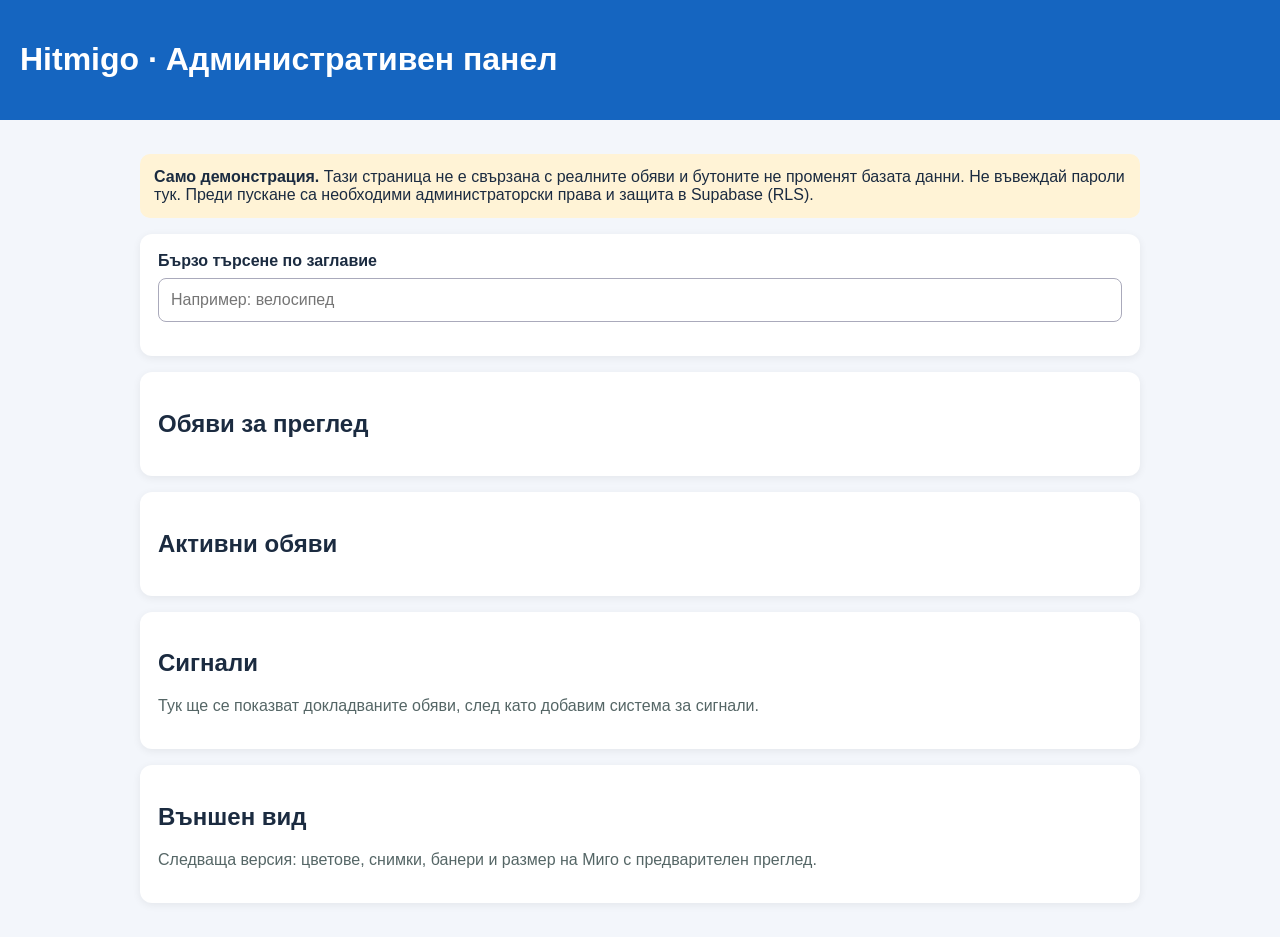
<file: admin-demo.html>
<!doctype html>
<html lang="bg"><head><meta charset="utf-8"><meta name="viewport" content="width=device-width,initial-scale=1"><title>Hitmigo — Администрация (демо)</title>
<style>body{margin:0;background:#f3f6fb;color:#1b2b40;font:16px Arial,sans-serif}header{background:#1565c0;color:white;padding:20px}main{max-width:1000px;margin:auto;padding:18px}.notice{background:#fff3d6;padding:14px;border-radius:10px}section{background:white;border-radius:12px;padding:18px;margin:16px 0;box-shadow:0 2px 8px #0001}button{border:0;border-radius:8px;background:#1565c0;color:white;padding:10px 14px;margin:5px;cursor:pointer}button:focus-visible{outline:3px solid orange}button.danger{background:#a52222}.row{border-bottom:1px solid #ddd;padding:12px 0}.muted{color:#566}</style></head>
<body><header><h1>Hitmigo · Административен панел</h1></header><main>
<p class="notice"><strong>Само демонстрация.</strong> Тази страница не е свързана с реалните обяви и бутоните не променят базата данни. Не въвеждай пароли тук. Преди пускане са необходими администраторски права и защита в Supabase (RLS).</p>
<section><label for="search"><strong>Бързо търсене по заглавие</strong></label><input id="search" type="search" placeholder="Например: велосипед" autocomplete="off" style="display:block;width:100%;padding:12px;margin-top:8px;border:1px solid #aab;border-radius:8px;font-size:16px"><p id="search-count" class="muted" aria-live="polite"></p></section><section><h2>Обяви за преглед</h2><div id="pending"></div></section>
<section><h2>Активни обяви</h2><div id="active"></div></section>
<section><h2>Сигнали</h2><p class="muted">Тук ще се показват докладваните обяви, след като добавим система за сигнали.</p></section>
<section><h2>Външен вид</h2><p class="muted">Следваща версия: цветове, снимки, банери и размер на Миго с предварителен преглед.</p></section>
</main><script>
const ads=[{id:1,title:"Пример: велосипед",city:"София",status:"pending"},{id:2,title:"Пример: телефон",city:"Пловдив",status:"active"}];
function render(){for(const status of ["pending","active"]){const box=document.getElementById(status);box.replaceChildren();for(const ad of ads.filter(a=>a.status===status && ad.title.toLocaleLowerCase("bg").includes(document.getElementById("search").value.trim().toLocaleLowerCase("bg")))){const row=document.createElement("div");row.className="row";const name=document.createElement("strong");name.textContent=ad.title+" · "+ad.city;row.append(name,document.createElement("br"));for(const [label,next,cls] of (status==="pending"?[["Одобри","active",""],["Откажи","hidden","danger"]]:[["Скрий","hidden","danger"]])){const btn=document.createElement("button");btn.textContent=label;btn.className=cls;btn.onclick=()=>{if(confirm(label+" примерната обява?")){ad.status=next;render()}};row.append(btn)}box.append(row)}if(!box.childNodes.length)box.textContent="Няма обяви."}}
document.getElementById("search").addEventListener("input",render);render();
</script></body></html>
</file>
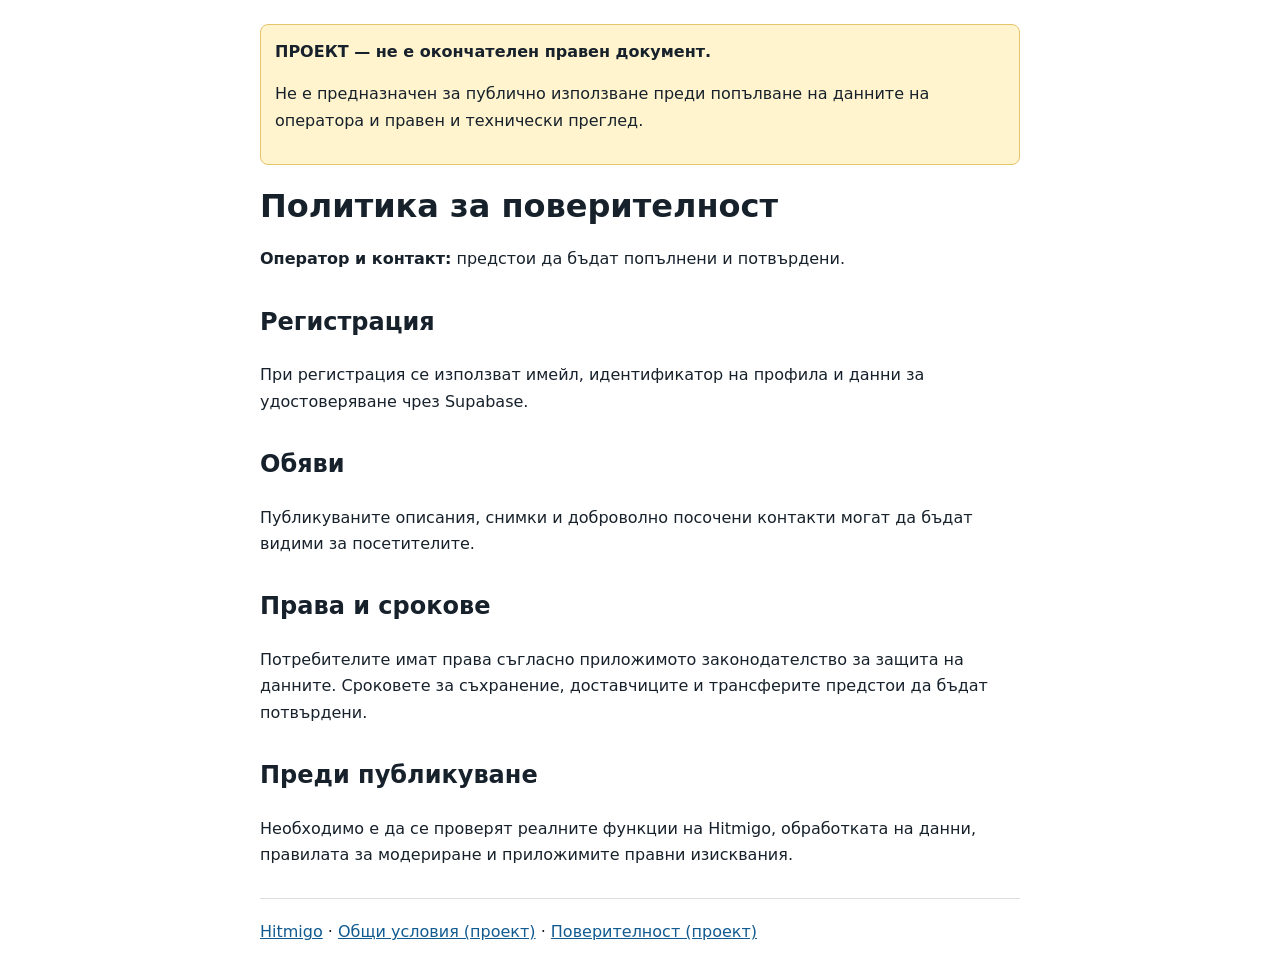
<file: privacy-preview.html>
<!doctype html><html lang="bg"><head><meta charset="utf-8"><meta name="viewport" content="width=device-width,initial-scale=1"><title>Политика за поверителност — Hitmigo (проект)</title><style>body{font:16px/1.65 system-ui,sans-serif;max-width:760px;margin:0 auto;padding:24px;color:#17212b}header{padding:14px;background:#fff4ce;border:1px solid #e6c56a;border-radius:8px}h1{line-height:1.2}section{margin:30px 0}footer{border-top:1px solid #ddd;padding-top:20px}a{color:#125b91}</style></head><body><header><strong>ПРОЕКТ — не е окончателен правен документ.</strong><p>Не е предназначен за публично използване преди попълване на данните на оператора и правен и технически преглед.</p></header><main><h1>Политика за поверителност</h1><p><strong>Оператор и контакт:</strong> предстои да бъдат попълнени и потвърдени.</p><section><h2>Регистрация</h2><p>При регистрация се използват имейл, идентификатор на профила и данни за удостоверяване чрез Supabase.</p></section><section><h2>Обяви</h2><p>Публикуваните описания, снимки и доброволно посочени контакти могат да бъдат видими за посетителите.</p></section><section><h2>Права и срокове</h2><p>Потребителите имат права съгласно приложимото законодателство за защита на данните. Сроковете за съхранение, доставчиците и трансферите предстои да бъдат потвърдени.</p></section><section><h2>Преди публикуване</h2><p>Необходимо е да се проверят реалните функции на Hitmigo, обработката на данни, правилата за модериране и приложимите правни изисквания.</p></section></main><footer><a href="index.html">Hitmigo</a> · <a href="terms-preview.html">Общи условия (проект)</a> · <a href="privacy-preview.html">Поверителност (проект)</a></footer></body></html>
</file>
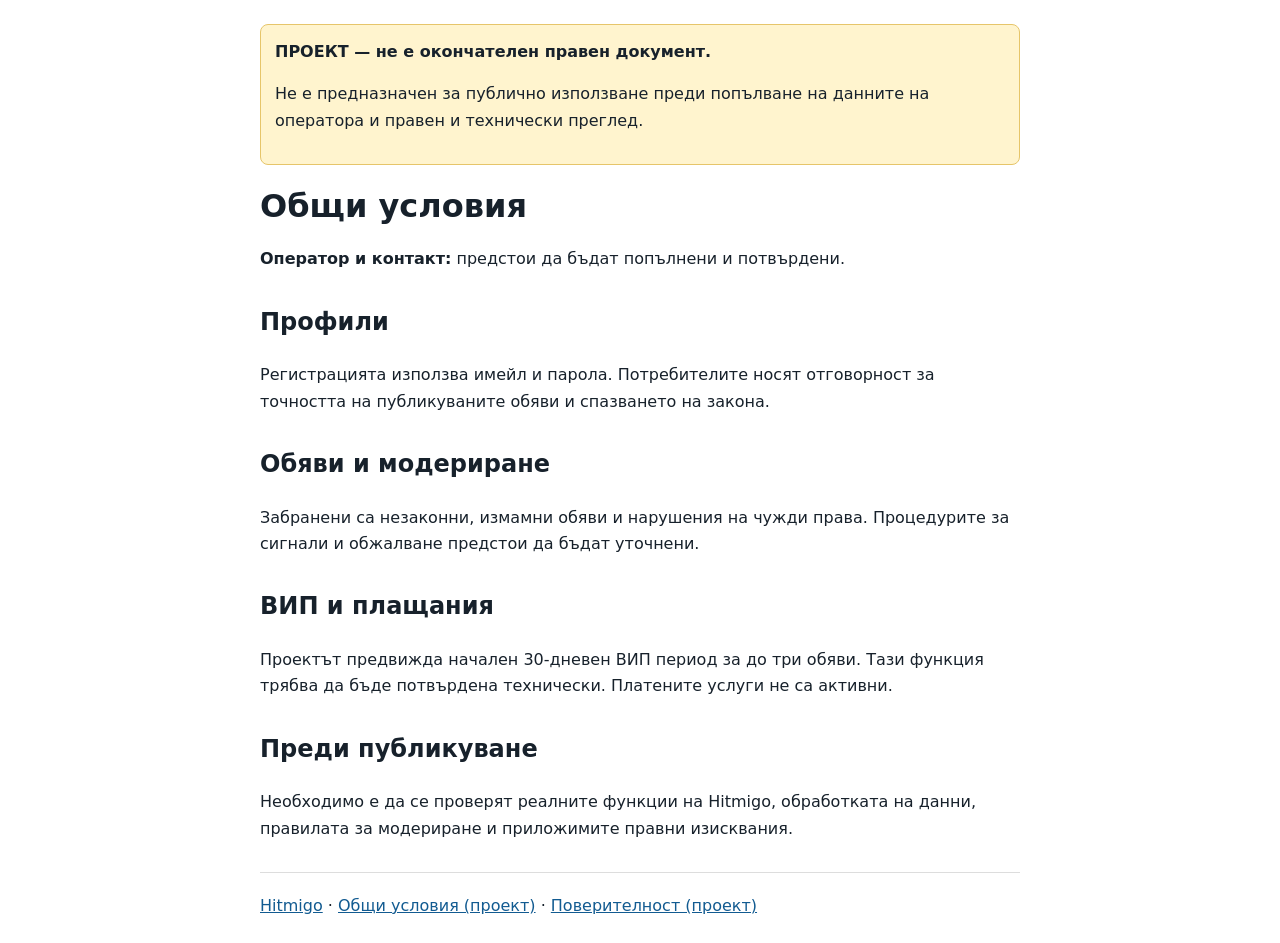
<file: terms-preview.html>
<!doctype html><html lang="bg"><head><meta charset="utf-8"><meta name="viewport" content="width=device-width,initial-scale=1"><title>Общи условия — Hitmigo (проект)</title><style>body{font:16px/1.65 system-ui,sans-serif;max-width:760px;margin:0 auto;padding:24px;color:#17212b}header{padding:14px;background:#fff4ce;border:1px solid #e6c56a;border-radius:8px}h1{line-height:1.2}section{margin:30px 0}footer{border-top:1px solid #ddd;padding-top:20px}a{color:#125b91}</style></head><body><header><strong>ПРОЕКТ — не е окончателен правен документ.</strong><p>Не е предназначен за публично използване преди попълване на данните на оператора и правен и технически преглед.</p></header><main><h1>Общи условия</h1><p><strong>Оператор и контакт:</strong> предстои да бъдат попълнени и потвърдени.</p><section><h2>Профили</h2><p>Регистрацията използва имейл и парола. Потребителите носят отговорност за точността на публикуваните обяви и спазването на закона.</p></section><section><h2>Обяви и модериране</h2><p>Забранени са незаконни, измамни обяви и нарушения на чужди права. Процедурите за сигнали и обжалване предстои да бъдат уточнени.</p></section><section><h2>ВИП и плащания</h2><p>Проектът предвижда начален 30-дневен ВИП период за до три обяви. Тази функция трябва да бъде потвърдена технически. Платените услуги не са активни.</p></section><section><h2>Преди публикуване</h2><p>Необходимо е да се проверят реалните функции на Hitmigo, обработката на данни, правилата за модериране и приложимите правни изисквания.</p></section></main><footer><a href="index.html">Hitmigo</a> · <a href="terms-preview.html">Общи условия (проект)</a> · <a href="privacy-preview.html">Поверителност (проект)</a></footer></body></html>
</file>
